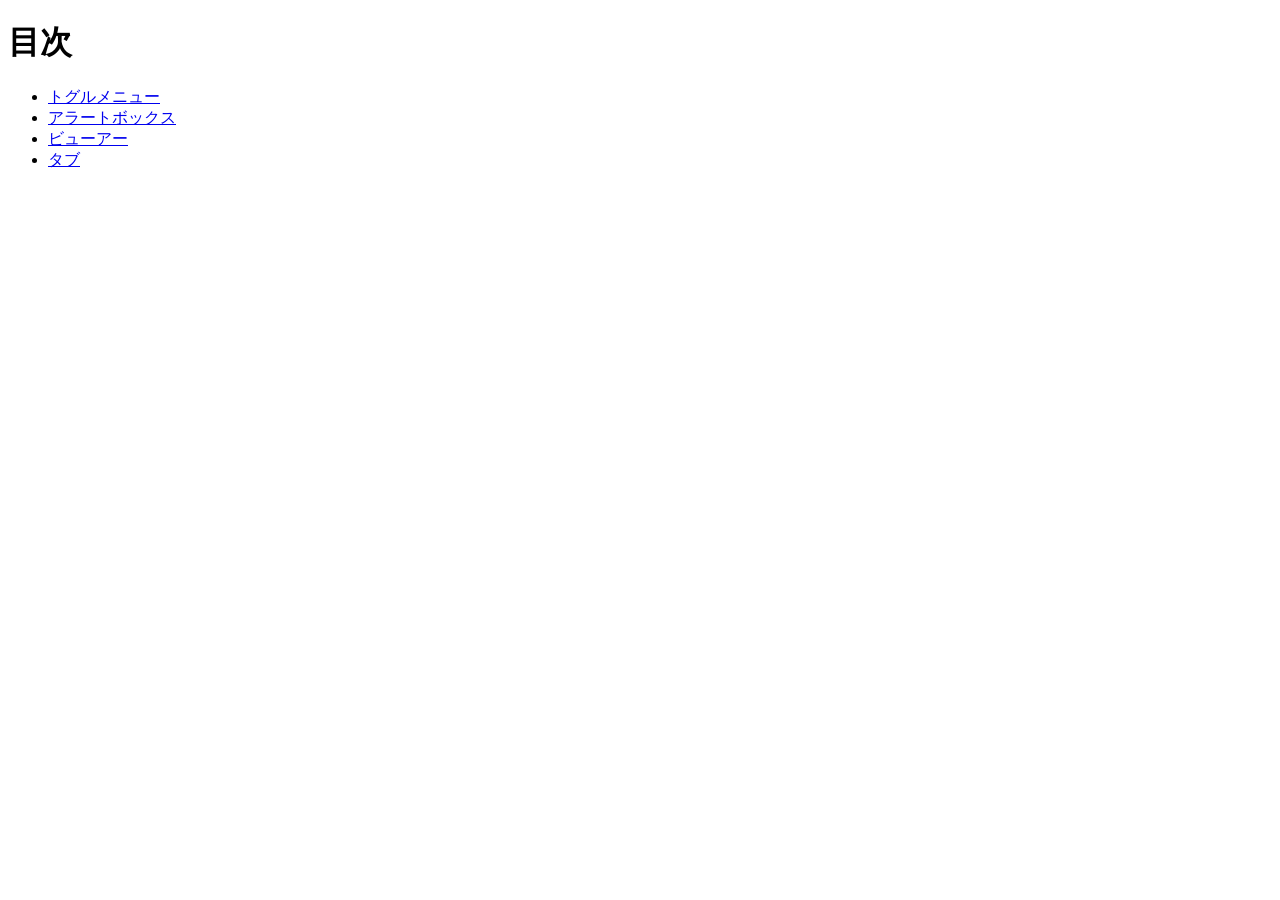
<file: index.html>
<!DOCTYPE html>
<html lang="ja">
<head>
    <meta charset="UTF-8">
    <title>20260702-js</title>
</head>
<body>
    <h1>目次</h1>
    <ul>
        <li><a href="toggle/index.html">トグルメニュー</a></li>
        <li><a href="alertbox/index.html">アラートボックス</a></li>
        <li><a href="viewer/index.html">ビューアー</a></li>
        <li><a href="tab/index.html">タブ</a></li>
    </ul>
</body>
</html>
</file>
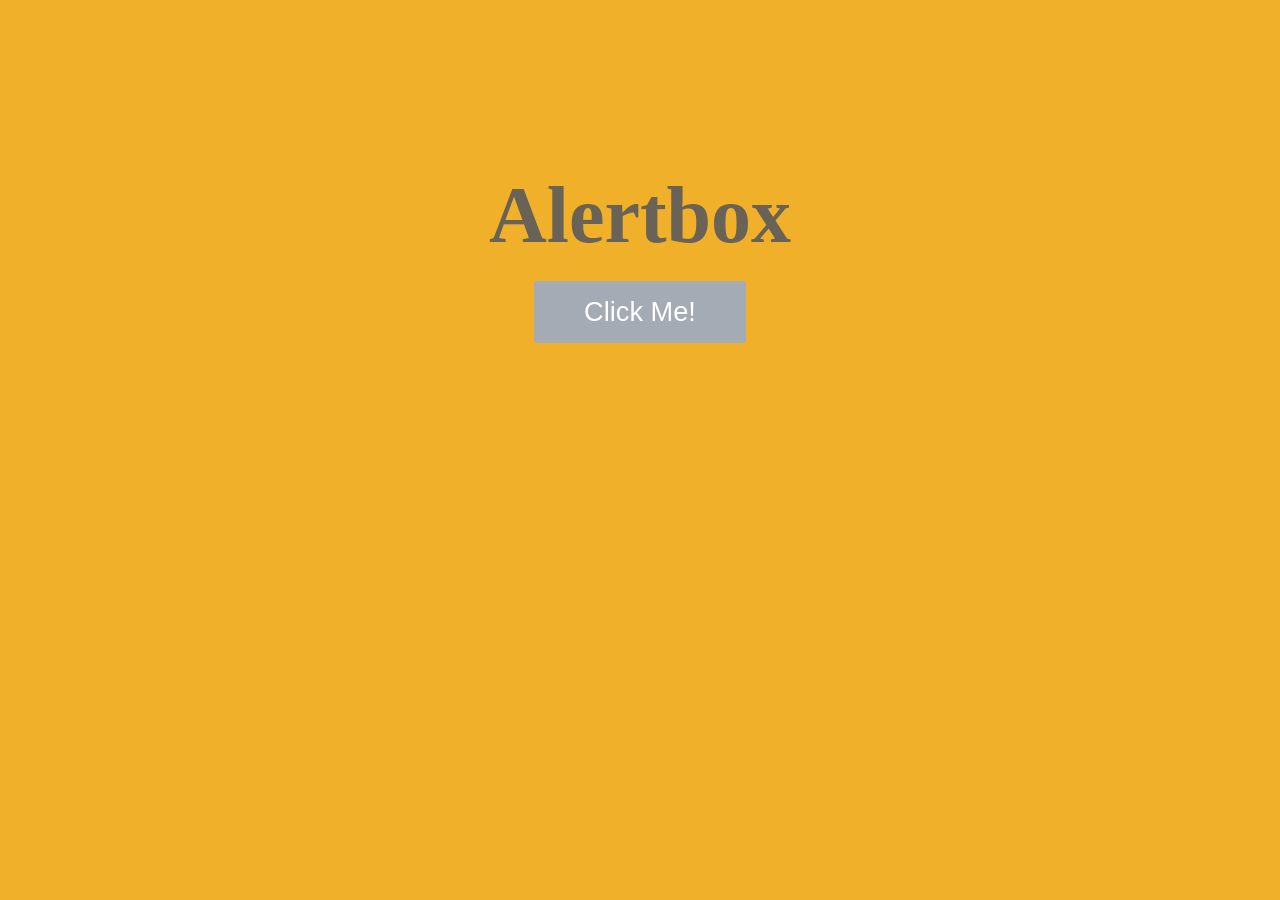
<file: alertbox/index.html>
<!DOCTYPE html>
<html lang="ja">
<head>
    <meta charset="UTF-8">
    <title>アラートボックス</title>
    <link rel="stylesheet" href="style.css">
</head>
<body>
    <h1>Alertbox</h1>
    <button id="click">Click Me!</button>

    <div id="bg">
        <div id="alertBox">
            <p>Good job!</p>
            <button id="ok">OK</button>
        </div>
    </div>


    <script src="https://code.jquery.com/jquery-3.7.1.min.js" integrity="sha256-/JqT3SQfawRcv/BIHPThkBvs0OEvtFFmqPF/lYI/Cxo=" crossorigin="anonymous"></script>
    <script src="script.js"></script>
</body>
</html>
</file>
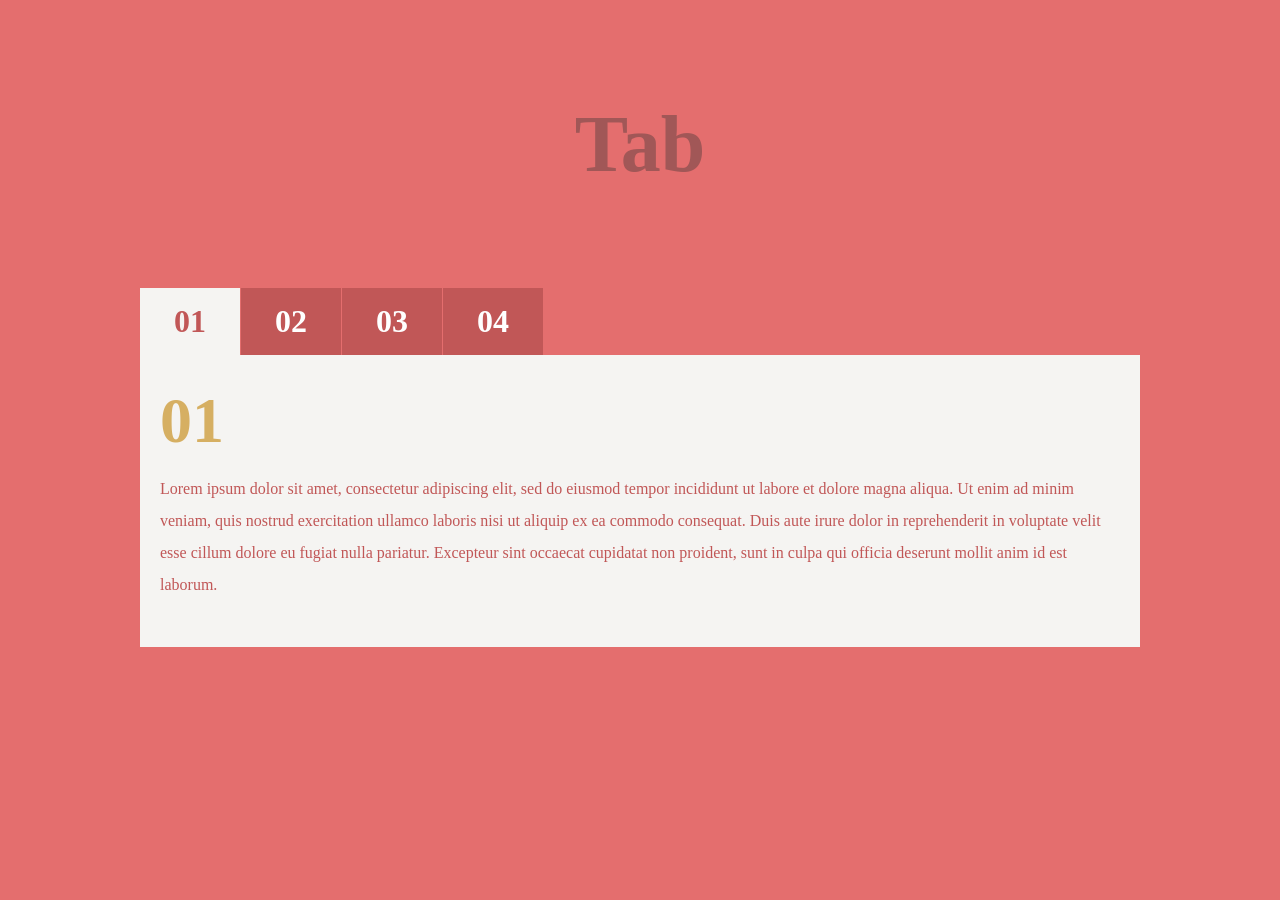
<file: tab/index.html>
<!DOCTYPE html>
<html lang="ja">
<head>
  <meta charset="UTF-8">
  <title>タブ</title>
  <link rel="stylesheet" href="style.css">
</head>
<body>
  <header>
    <h1>Tab</h1>
  </header>

  <main>
    <!-- タブ -->
    <ul>
      <li><a href="#tab1" class="current">01</a></li>
      <li><a href="#tab2">02</a></li>
      <li><a href="#tab3">03</a></li>
      <li><a href="#tab4">04</a></li>
    </ul>

    <!-- コンテンツ -->
    <div id="contents">
      <div id="tab1">
        <p><strong>01</strong></p>
        <p>Lorem ipsum dolor sit amet, consectetur adipiscing elit, sed do eiusmod tempor incididunt ut labore et dolore magna aliqua. Ut enim ad minim veniam, quis nostrud exercitation ullamco laboris nisi ut aliquip ex ea commodo consequat. Duis aute irure dolor in reprehenderit in voluptate velit esse cillum dolore eu fugiat nulla pariatur. Excepteur sint occaecat cupidatat non proident, sunt in culpa qui officia deserunt mollit anim id est laborum.</p>
      </div><!-- /#tab1 -->

      <div id="tab2">
        <p><strong>02</strong></p>
        <p>Lorem ipsum dolor sit amet, consectetur adipiscing elit, sed do eiusmod tempor incididunt ut labore et dolore magna aliqua. Ut enim ad minim veniam, quis nostrud exercitation ullamco laboris nisi ut aliquip ex ea commodo consequat. Duis aute irure dolor in reprehenderit in voluptate velit esse cillum dolore eu fugiat nulla pariatur. Excepteur sint occaecat cupidatat non proident, sunt in culpa qui officia deserunt mollit anim id est laborum.</p>
      </div><!-- /#tab2 -->

      <div id="tab3">
        <p><strong>03</strong></p>
        <p>Lorem ipsum dolor sit amet, consectetur adipiscing elit, sed do eiusmod tempor incididunt ut labore et dolore magna aliqua. Ut enim ad minim veniam, quis nostrud exercitation ullamco laboris nisi ut aliquip ex ea commodo consequat. Duis aute irure dolor in reprehenderit in voluptate velit esse cillum dolore eu fugiat nulla pariatur. Excepteur sint occaecat cupidatat non proident, sunt in culpa qui officia deserunt mollit anim id est laborum.</p>
      </div><!-- /#tab3 -->

      <div id="tab4">
        <p><strong>04</strong></p>
        <p>Lorem ipsum dolor sit amet, consectetur adipiscing elit, sed do eiusmod tempor incididunt ut labore et dolore magna aliqua. Ut enim ad minim veniam, quis nostrud exercitation ullamco laboris nisi ut aliquip ex ea commodo consequat. Duis aute irure dolor in reprehenderit in voluptate velit esse cillum dolore eu fugiat nulla pariatur. Excepteur sint occaecat cupidatat non proident, sunt in culpa qui officia deserunt mollit anim id est laborum.</p>
      </div><!-- /#tab4 -->

    </div><!-- /#contents -->
  </main>


  <script src="https://code.jquery.com/jquery-3.7.1.min.js" integrity="sha256-/JqT3SQfawRcv/BIHPThkBvs0OEvtFFmqPF/lYI/Cxo=" crossorigin="anonymous"></script>
  <script src="script.js"></script>
</body>
</html>
</file>
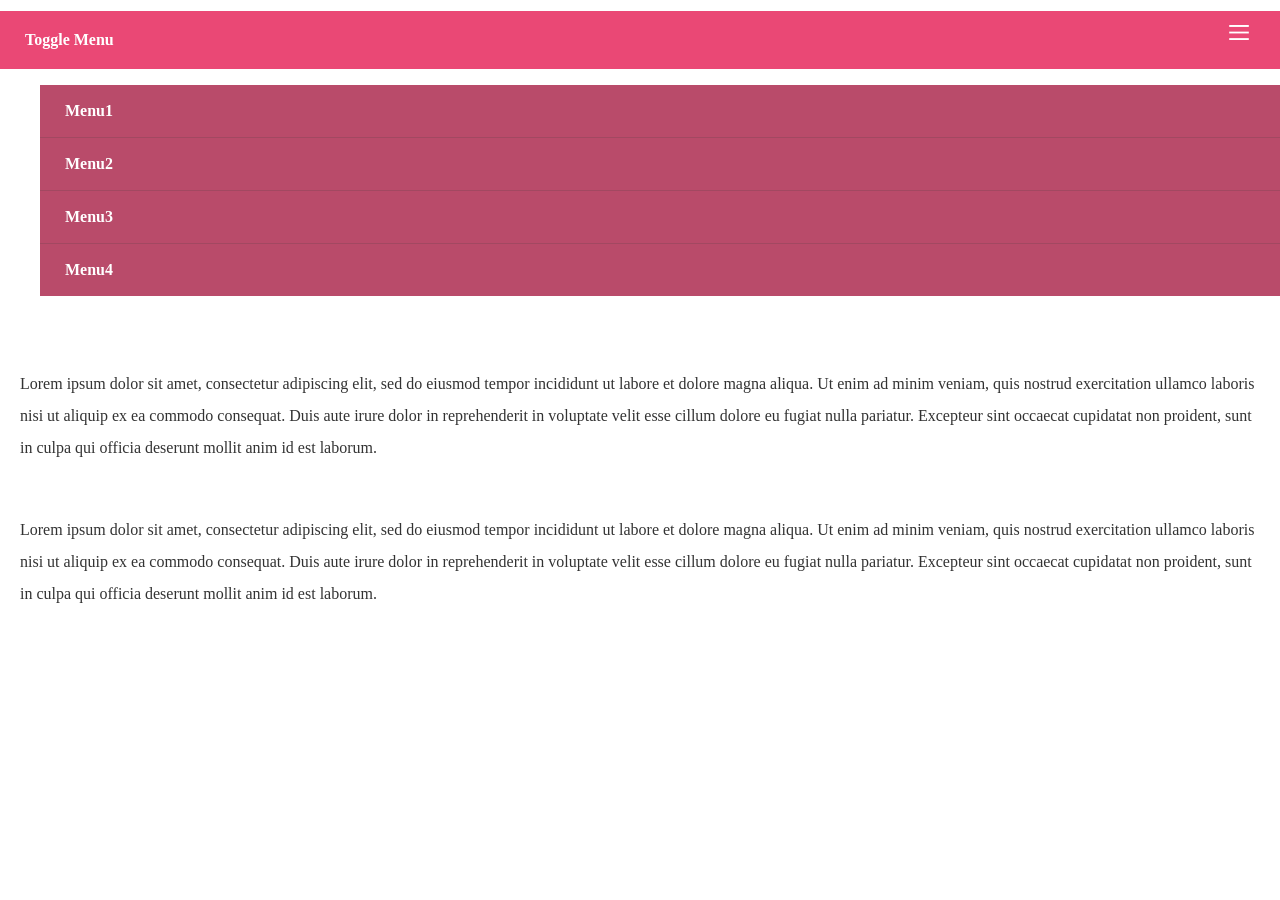
<file: toggle/index.html>
<!DOCTYPE html>
<html lang="ja">

<head>
    <meta charset="UTF-8">
    <title>トグルメニュー</title>
    <link rel="stylesheet" href="style.css">
</head>

<body>
    <header>
        <h1>Toggle Menu</h1>
    </header>

    <nav>
        <button><img src="button.png" alt="button"></button>
        <ul>
            <li><a href="#">Menu1</a></li>
            <li><a href="#">Menu2</a></li>
            <li><a href="#">Menu3</a></li>
            <li><a href="#">Menu4</a></li>
        </ul>
    </nav>

    <main>
        <p>Lorem ipsum dolor sit amet, consectetur adipiscing elit, sed do eiusmod tempor incididunt ut labore et dolore magna aliqua. Ut enim ad minim veniam, quis nostrud exercitation ullamco laboris nisi ut aliquip ex ea commodo consequat. Duis aute irure dolor in reprehenderit in voluptate velit esse cillum dolore eu fugiat nulla pariatur. Excepteur sint occaecat cupidatat non proident, sunt in culpa qui officia deserunt mollit anim id est laborum.</p>

        <p>Lorem ipsum dolor sit amet, consectetur adipiscing elit, sed do eiusmod tempor incididunt ut labore et dolore magna aliqua. Ut enim ad minim veniam, quis nostrud exercitation ullamco laboris nisi ut aliquip ex ea commodo consequat. Duis aute irure dolor in reprehenderit in voluptate velit esse cillum dolore eu fugiat nulla pariatur. Excepteur sint occaecat cupidatat non proident, sunt in culpa qui officia deserunt mollit anim id est laborum.</p>
    </main>


    <script src="https://code.jquery.com/jquery-3.7.1.min.js"
        integrity="sha256-/JqT3SQfawRcv/BIHPThkBvs0OEvtFFmqPF/lYI/Cxo=" crossorigin="anonymous"></script>

    <script src="script.js"></script>
</body>

</html>
</file>
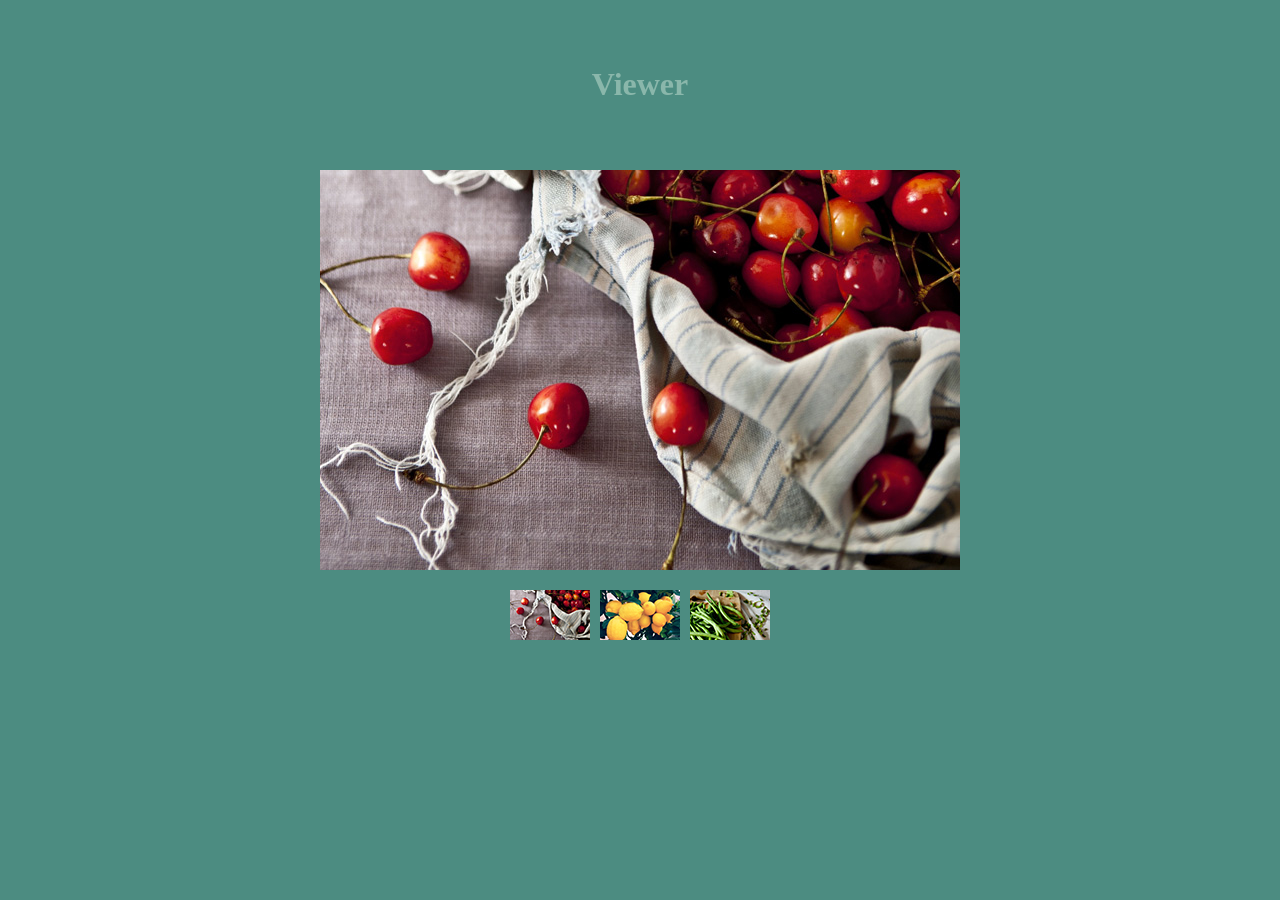
<file: viewer/index.html>
<!DOCTYPE html>
<html lang="ja">

<head>
    <meta charset="UTF-8">
    <title>ビューアー</title>
    <link rel="stylesheet" href="style.css">
    <script src="https://code.jquery.com/jquery-3.7.1.min.js"
        integrity="sha256-/JqT3SQfawRcv/BIHPThkBvs0OEvtFFmqPF/lYI/Cxo=" crossorigin="anonymous"></script>
</head>

<body>
    <header>
        <h1>Viewer</h1>
    </header>

    <main>
        <figure>
            <img src="img/img1.jpg" alt="photo">
        </figure>

        <ul>
            <li>
                <a href="img/img1.jpg">
                    <img src="img/thumb1.jpg" alt="photo1">
                </a>
            </li>
            <li>
                <a href="img/img2.jpg">
                    <img src="img/thumb2.jpg" alt="photo2">
                </a>
            </li>
            <li>
                <a href="img/img3.jpg">
                    <img src="img/thumb3.jpg" alt="photo3">
                </a>
            </li>
        </ul>
    </main>


    <script src="script.js"></script>
</body>

</html>
</file>
<file: alertbox/style.css>
@charset "utf-8";

* {
    box-sizing: border-box;
}

body {
    background: #f1b029;
    text-align: center;
    color: #696256;
}

button {
    cursor: pointer;
    border: none;
    background: #a5abb5;
    border-radius: 3px;
    outline: none;
    color: #fff;
}

button:hover {
    background: #3a8e96;
    transition: .3s;
}

h1 {
    margin: 170px 0 20px;
    font-size: 5em;
}

#click {
    padding: 15px 50px;
    font-size: 1.7em;
}

#bg {
    position: fixed;
    top: 0;
    left: 0;
    width: 100%;
    height: 100%;
    background: rgba(0,0,0, .3);
}

#alertBox {
    margin: 200px auto 0;
    text-align: center;
    padding: 25px 0;
    width: 300px;
    background: #fff;
    border-radius: 3px;
    box-shadow: 2px 2px rgba(0,0,0, .3);
}

#alertBox p {
    font-style: .4em;
    margin-bottom: 20px;
}

#ok {
    padding: 5px 20px;
    font-size: 1em;
}
</file>
<file: tab/style.css>
@charset "utf-8";

* {
  box-sizing: border-box;
}

body {
  background: #e46e6e;
}

h1 {
  padding: 45px 0;
  color: #a15757;
  font-size: 5em;
  font-weight: bold;
  text-align: center;
}

main {
  width: 1000px;
  margin: 0 auto;
}


ul {
  display: flex;
  gap: 1px;
  margin: 0;
  padding: 0;
}

ul li {
  list-style-type: none;
}

ul li a {
  font-size: 2em;
  font-weight: bold;
  color: #fff;
  text-decoration: none;
  display: block;
  width: 100px;
  padding: 15px 20px;
  background: #c15757;
  text-align: center;
}
ul li a:hover {
  background: #d26161;
  color: #fff;
}
ul li a.current {
  background: #f5f4f2;
  color: #c15757;
}

#contents {
  margin-bottom: 150px;
}
#contents div {
  padding: 30px 20px;
  background: #f5f4f2;
}
#contents p {
  margin-top: 20px;
  line-height: 2em;
  color: #c15757;
}
#contents strong {
  font-size: 4em;
  font-weight: bold;
  color: #d6af62;
}
</file>
<file: toggle/style.css>
@charset "uft-8";

body {
    color: #333;
    margin: 0;
}

header h1 {
    padding: 20px 25px;
    color: #fff;
    background: #ea4875;
    font-weight: bold;
    font-size: 1em;
}

button {
    position: absolute;
    top: 24px;
    right: 25px;
    background-color: transparent;
    border: none;
    cursor: pointer;
}

button:focus {
    outline: none;
}

button img {
    width: 20px;
}

ul {
    /* display: none; */
    list-style-type: none;
}

li a {
    text-decoration: none;
    font-weight: bold;
    display: block;
    padding: 17px 25px;
    color: #fff;
    background: #b94b6a;
    border-bottom: 1px solid #a24861;
}

li:last-child a {
    border-bottom: none;
}

main {
    padding: 40px 20px 20px;
}

p {
    margin-bottom: 50px;
    line-height: 2em;
}
</file>
<file: viewer/style.css>
@charset "utf-8";

* {
    box-sizing: border-box;
}

body {
    background: #4c8c81;
}

img {
    vertical-align: bottom;
}

h1 {
    padding: 45px 0;
    color: #8ab7ab;
    font-size: bold;
    text-align: center;
}

main {
    width: 640px;
    margin: 0 auto;
}

figure {
    margin: 0 0 20px;
}

ul {
    width: 260px;
    margin: 0 auto;
    padding: 0;
    display: flex;
    gap: 10px;
}

ul li {
    list-style-type: none;
}

ul li a:hover {
    transition: opacity .3s;
    opacity: .5;
}
</file>
